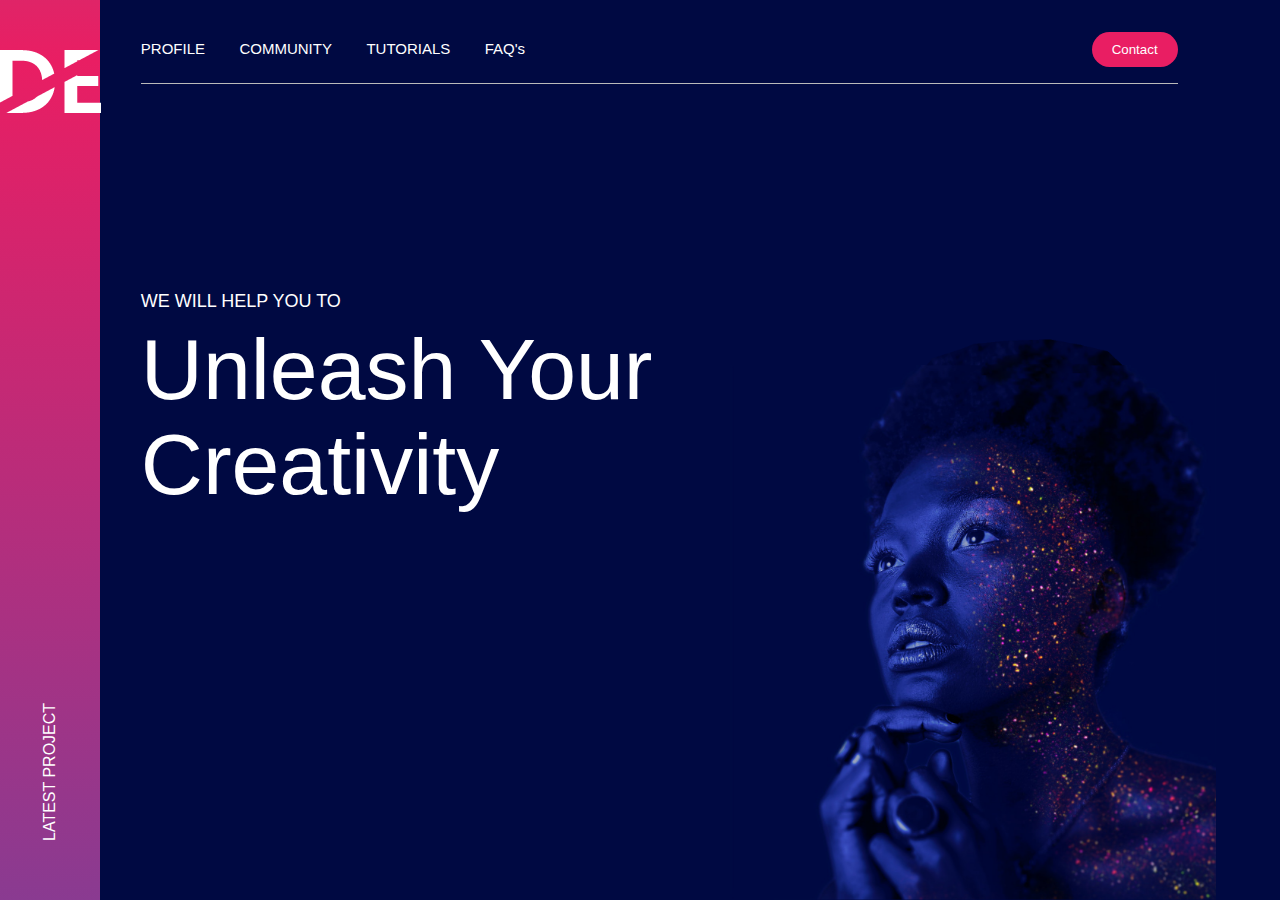
<file: index.html>
<!DOCTYPE html>
<html>
<head>
    <meta name="viewport" content="width=device-width, initial-scale=1.0">
    <title>Practice for Showcase - Basic Web</title>
    <link rel="stylesheet" href="style.css">
</head>

                        <body> 

              <div class="header">
                <div class="top-nav">
                        <ul>
                            <li><a href="page 2.html">PROFILE</a></li><!--a page whre in my short testimonial and skills -->
                            <li><a href="page3.html">COMMUNITY</a></li><!---WHERE in u can communicate and ask for help-->
                            <li><a href="page4.html">TUTORIALS</a></li><!---youtube channel that may help them-->
                            <li><a href="page5.html">FAQ's</a></li><!--instructions ,clarification and etc.-->


                        </ul>
                                    <button>Contact </button>
                                 

                </div>
                <div class="side-nav">
                                    <img src="logo.png" alt="logo">
                                     <a href="#">LATEST PROJECT</a>
                                     
                </div>  

                <div class="NENEK">
                        <p>WE WILL HELP YOU TO</p>
                        <h1>Unleash Your Creativity</h1>
              
              
                    
                  
                </div>
                
                
                
              </div>              

                        </body>

</html>
<!--<script>
  var div = document.getElementById("#");
  
    function getRandomColor() {
        var letters = '0123456789ABCDEF';
        var color = '#';
        for (var i = 0; i < 6; i++ ) {
            color += letters[Math.floor(Math.random() * 16)];
        }
        return color;
    }
    
    function changeColor(){
      div.style.backgroundColor= getRandomColor();
    }
    
    setInterval(changeColor,1000);
    </script> "can change color  bg randomly sksks"
</file>
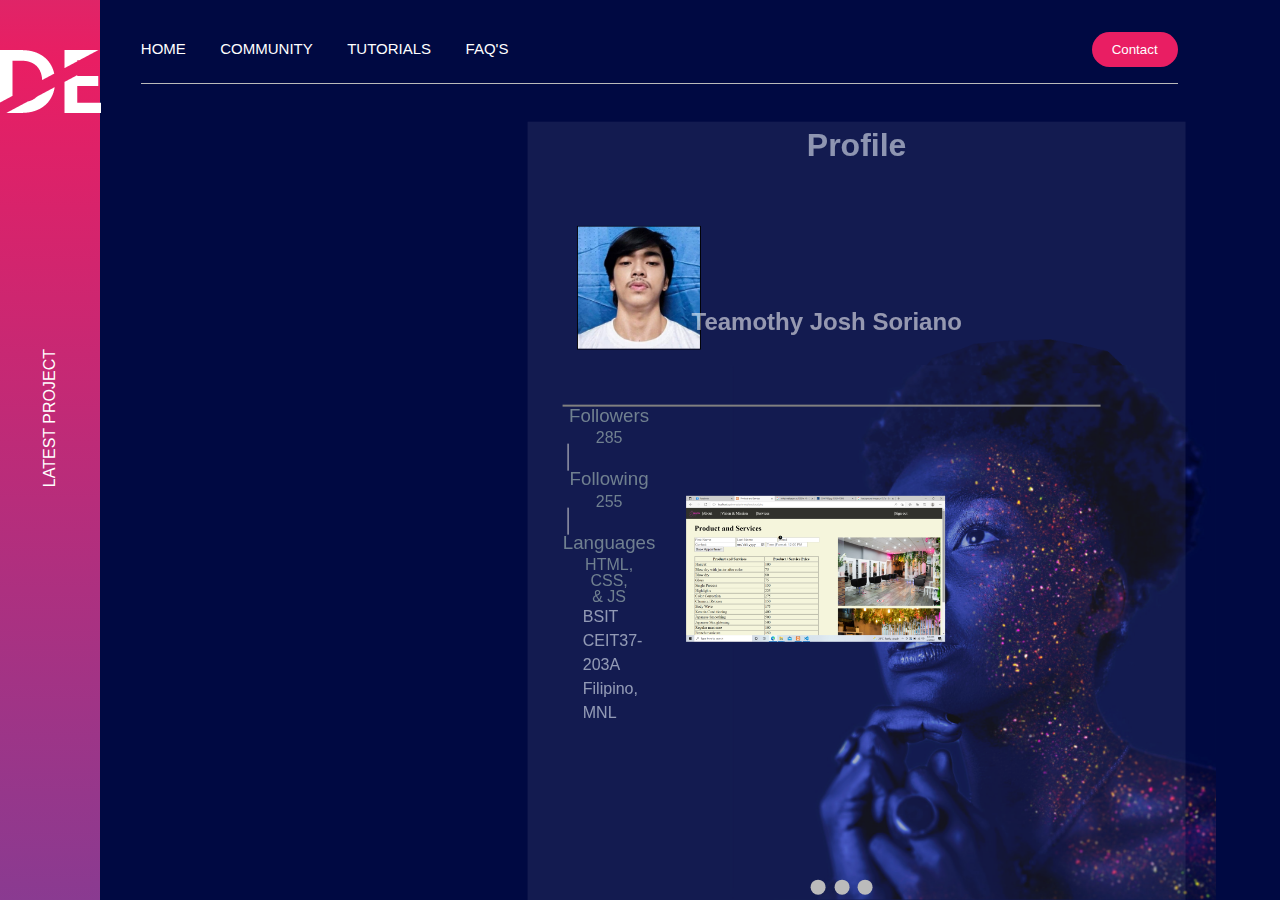
<file: page 2.html>
<!DOCTYPE html>
<html>
<head>
    <meta name="viewport" content="width=device-width, initial-scale=1.0">
    <title>Practice for Showcase - Basic Web</title>
    <link rel="stylesheet" href="S2.css">
</head>

                        <body> 

              <div class="header">
                <div class="top-nav">
                        <ul>
                            <li><a href="index.html">HOME</a></li>
                            <li><a href="page3.html">COMMUNITY</a></li>
                            <li><a href="page4.html">TUTORIALS</a></li>
                            <li><a href="page5.html">FAQ'S</a></li>


                        </ul>
                                    <button>Contact</button>
                                 

                </div>
                <div class="side-nav">
                                    <img src="logo.png" alt="logo">
                                     <div class="sik"><a href="#">LATEST PROJECT</a></div>
                                     
              <div class="tt">            
                <h1 style="text-align: center; margin-left:50px;padding-bottom:0;margin-top:0;padding-top:5px;color: rgba(240, 248, 255, 0.555);">Profile</h1>
                <img src="pictures/pic1.jpg" alt="pogi" width="124" height="124" class="profile__image" /><!--
                
                --><h2 class="profile__name">Teamothy Josh Soriano</h2>
                <section class="profile__details">
                  <hr style="height:2px;border-width:0;color:gray;background-color:gray">
                  <ul class="profile__stats">
                    <li>
                      <h3 class="profile_stat__heading">Followers</h3>
                      <div class="profile_stat__number">285</div>
                    </li><!--
                    --><li>
                      <h3 class="profile_stat__heading">Following</h3>
                      <div class="profile_stat__number">255</div>
                    </li><!--
                    --><li>
                      <h3 class="profile_stat__heading">Languages</h3>
                      <div class="profile_stat__number">HTML,<br>CSS,<br>& JS</div>
                    </li>
                  </ul>
                 
                  
                  <ul class="social">
                    <!-- Slideshow container -->
          
                    <li class="location"><i class="fa fa-map-marker"></i><span style="margin-right:450px;color: rgba(240, 248, 255, 0.577);">BSIT CEIT37-203A Filipino, MNL<br>
                                                                                      
                    </span></li>
                    <div class="slideshow-container" style="float: right;margin-bottom:50px ;margin-left: 20px;;">
          
                      <!-- Full-width images with number and caption text -->
                      <div class="mySlides fade">
                        
                        <img src="pictures/img1.png" style="width:50%">
                        
                      </div>
                    
                      <div class="mySlides fade">
                        
                        <img src="pictures/img2.png" style="width:50%">
                        
                      </div>
                    
                      <div class="mySlides fade">
                        
                        <img src="pictures/img3.gif" style="width:50%">
                       
                      </div>
                    
                      
                    <br>
                    
                    <!-- The dots/circles -->
                    <div style="text-align:center">
                      <span class="dot" onclick="currentSlide(1)"></span>
                      <span class="dot" onclick="currentSlide(2)"></span>
                      <span class="dot" onclick="currentSlide(3)"></span>
                    </div>
                  </ul>
                </section>
              </div><!-- /popup__inner -->
            </div><!-- /popup -->
          </div>
          <script>let slideIndex = 0;
              showSlides();
              
              function showSlides() {
                let i;
                let slides = document.getElementsByClassName("mySlides");
                for (i = 0; i < slides.length; i++) {
                  slides[i].style.display = "none";
                }
                slideIndex++;
                if (slideIndex > slides.length) {slideIndex = 1}
                slides[slideIndex-1].style.display = "block";
                setTimeout(showSlides, 2000); // Change image every 2 seconds
              }</script>
              
                                     
                </div>  

                </div>
                
                
                

                        </body>

</html>

<style>
  .sik{
    text-decoration: none;
                     color:#fff;
                     transform: rotate(-90deg) translateX(-260%);
                     width: max-content;
                     position: fixed;
    
  }
</style>
</file>
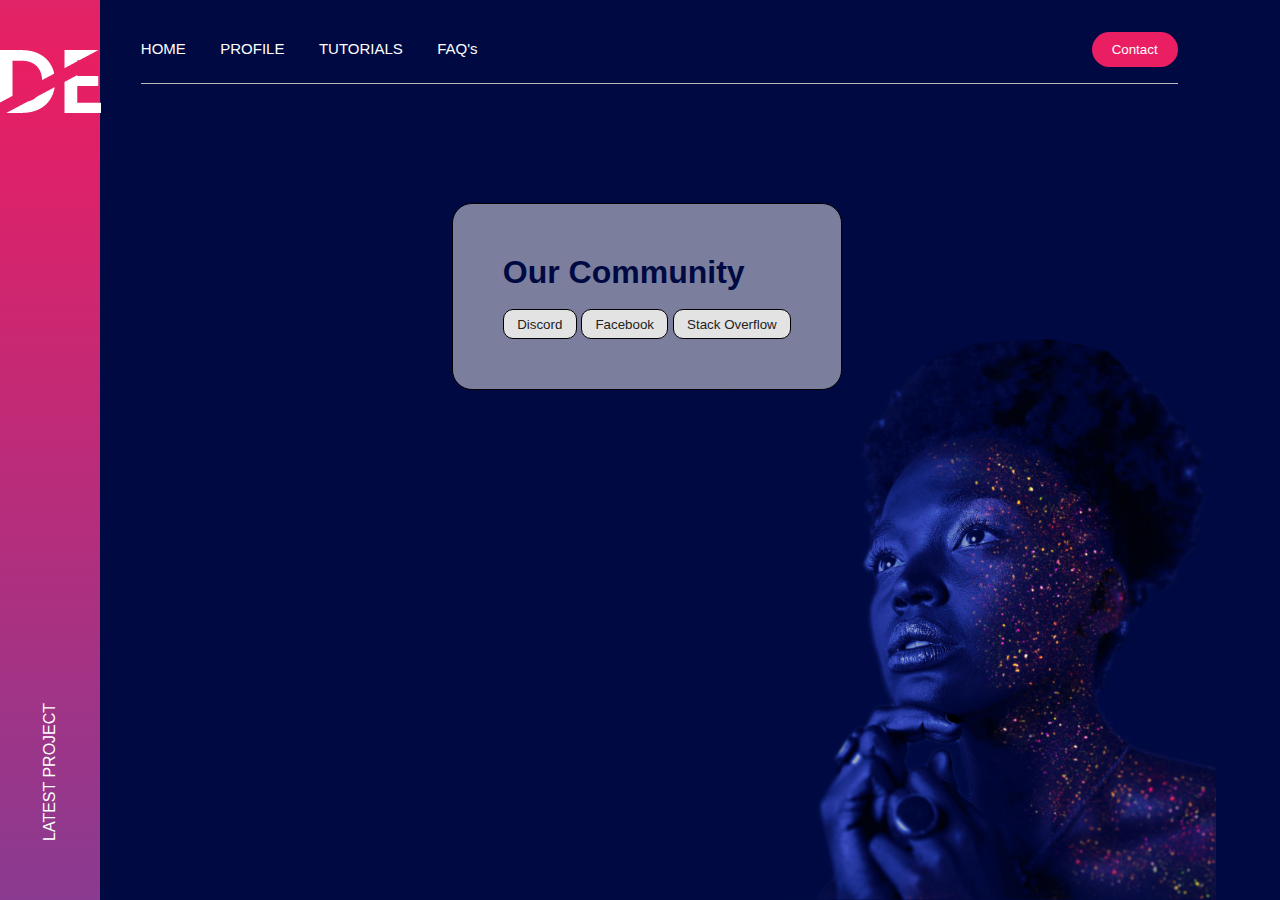
<file: page3.html>
<!DOCTYPE html>
<html>
<head>
  <meta charset="UTF-8">
    <meta name="viewport" content="width=device-width, initial-scale=1.0">
    <title>Practice for Showcase - Basic Web</title>
    <link rel="stylesheet" href="S2.css">
</head>

                        <body> 

              <div class="header">
                <div class="top-nav">
                        <ul>
                            <li><a href="index.html">HOME</a></li><!--DEFAULT -->
                            <li><a href="page 2.html">PROFILE</a></li><!---a page whre in my short testimonial and skills-->
                            <li><a href="page4.html">TUTORIALS</a></li><!---youtube channel that may help them-->
                            <li><a href="page5.html">FAQ's</a></li><!--instructions ,clarification and etc.-->


                        </ul>
                                    <button>Contact </button>
                                 

                </div>
                <div class="side-nav">
                                    <img src="logo.png" alt="logo">
                                     <a href="#">LATEST PROJECT</a>
                                     
                </div>  
                <br><br>
                
                <div class="community">
                  <H1 style="color:#000942;">Our Community</H1> <BR>
                          

                  <button class="btn btn-background-slide">Discord</button>
                  <button class="Fb"><a   >Facebook</a></button>
                  <button class="stck">Stack Overflow</button>
                </div>
                
                
              </div>              

                        </body>

</html>
<STYle>

.community{
  
  background-color: rgba(255, 255, 255, 0.481);
  border: 1px solid black;
  border-radius: 20px;
  padding: 50px;
  display: inline-block;
  text-decoration: none;
  margin-left: 30%;
  margin-top: 8%;
}
.btn {
  background-color: var(--background-color);
  color: #222;
  padding: .5em 1em;
  border: 1px solid black;
  border-radius: 10px;
  outline: none;
  position: relative;
  cursor: pointer;

  --background-color: #E3E3E3;
  --border-size: 2px;
  --accent-color: rgb(193, 102, 213);
}

.btn.btn-background-slide::before {
  content: '';
  position: absolute;
  top: 0;
  left: 0;
  bottom: 0;
  right: 0;
  z-index: -1;
  background-color: var(--accent-color);

  transition: transform 300ms ease-in-out;
  transform: scaleX(0);
  transform-origin: left;

}

.btn.btn-background-slide:hover::before,
.btn.btn-background-slide:focus::before {
  transform: scaleX(1);
  
}

.btn.btn-background-slide {
  transition: color 300ms ease-in-out;
  z-index: 1;
  
}


.btn.btn-background-slide:hover,
.btn.btn-background-slide:focus {
  color: white;
}
/*end*/


.Fb{
  text-decoration: none;
  background-color: var(--background-color);
  color: #222;
  padding: .5em 1em;
  border: 1px solid black;
  border-radius: 10px;
  outline: none;
  position: relative;
  cursor: pointer;
 

  --background-color: #E3E3E3;
  --border-size: 2px;
  --accent-color: rgb(26, 63, 105);
  text-decoration:none;
}

.Fb::before {
  text-decoration:none;
  content: '';
  position: absolute;
  top: 0;
  left: 0;
  bottom: 0;
  right: 0;
  z-index: -1;
  background-color: var(--accent-color);

  transition: transform 300ms ease-in-out;
  transform: scaleX(0);
  transform-origin: left;
  text-decoration:none;
}

.Fb:hover::before,
.Fb:focus::before {
  transform: scaleX(1);
 
}

.Fb {
  transition: color 300ms ease-in-out;
  z-index: 1;
  text-decoration:none;
}


.Fb:hover,
.Fb:focus {
  color: white;
  text-decoration:none;
}
/*end*/

.stck{
  background-color: var(--background-color);
  color: #222;
  padding: .5em 1em;
  border: 1px solid black;
  border-radius: 10px;
  outline: none;
  position: relative;
  cursor: pointer;

  --background-color: #E3E3E3;
  --border-size: 2px;
  --accent-color: rgb(231, 152, 47);
}

.stck::before {
  content: '';
  position: absolute;
  top: 0;
  left: 0;
  bottom: 0;
  right: 0;
  z-index: -1;
  background-color: var(--accent-color);

  transition: transform 300ms ease-in-out;
  transform: scaleX(0);
  transform-origin: left;
}

.stck:hover::before,
.stck:focus::before {
  transform: scaleX(1);
}

.stck {
  transition: color 300ms ease-in-out;
  z-index: 1;
}


.stck:hover,
.stck:focus {
  color: white;
}

</STYle>
</file>
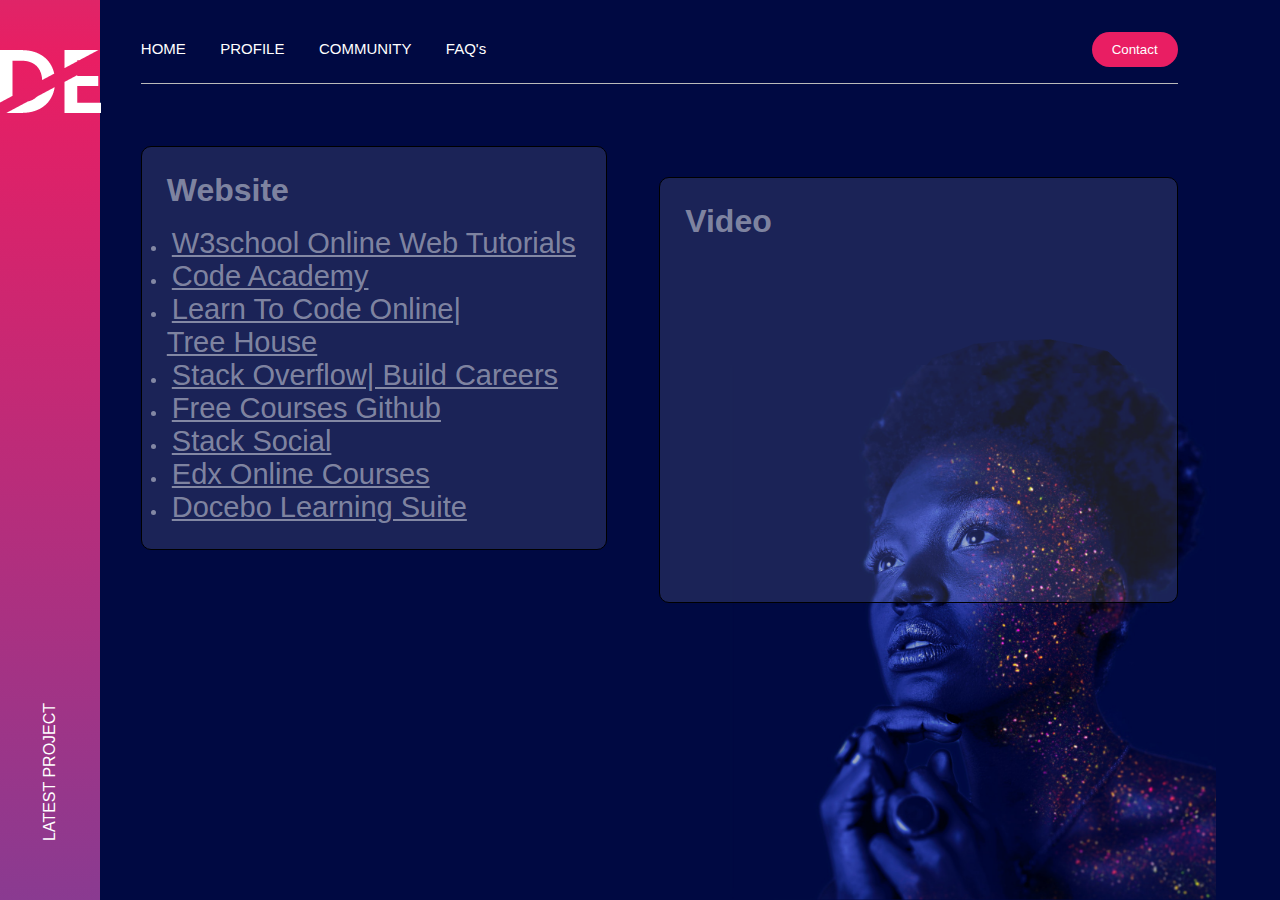
<file: page4.html>
<!DOCTYPE html>
<html>
<head>
    <meta name="viewport" content="width=device-width, initial-scale=1.0">
    <title>Practice for Showcase - Basic Web</title>
    <link rel="stylesheet" href="S2.css">
</head>

                        <body> 

              <div class="header">
                <div class="top-nav">
                        <ul>
                          <li><a href="index.html">HOME</a></li>
                            <li><a href="page 2.html">PROFILE</a></li><!--a page whre in my short testimonial and skills -->
                            <li><a href="page3.html">COMMUNITY</a></li><!---WHERE in u can communicate and ask for help-->
                           
                            <li><a href="page5.html">FAQ's</a></li><!--instructions ,clarification and etc.-->


                        </ul>
                                    <button>Contact </button>
                                 

                </div>
                <div class="side-nav">
                                    <img src="logo.png" alt="logo">
                                     <a href="#">LATEST PROJECT</a>
                                     
                </div>  

                
                <div class="container">
                    <H1>
                            Website
                          </H1>
                            <ul class="gp">
                              <br>
                              <li ><a href="https://www.w3schools.com/">W3school Online Web Tutorials</a></li>
                              <li><a href="https://www.codecademy.com/">Code Academy</a></li>
                              <li><a href="https://teamtreehouse.com/">Learn To Code Online|<br>Tree House</a></li>
                              <li><a href="https://stackoverflow.com/">Stack Overflow| Build Careers</a></li>
                              <li><a href="https://freecourses.github.io/">Free Courses Github</a></li>
                              <li><a href="https://stacksocial.com/">Stack Social</a></li>
                              <li><a href="https://www.edx.org/">Edx Online Courses</a></li>
                              <li><a href="https://www.docebo.com/">Docebo Learning Suite</a></li>
                            </ul>
                    
                           
                </div>
                <div class="container2">
                  <h1>Video</h1>
                  <br>

                  <iframe width="560" height="315" src="https://www.youtube.com/embed/kUMe1FH4CHE" title="YouTube video player" 
                  frameborder="0"
                   allow="accelerometer; autoplay; clipboard-write; encrypted-media; gyroscope; picture-in-picture; web-share" allowfullscreen></iframe>


                </div>
              </div>              

                        </body>

</html>
<style>
.container{
background-color: rgba(240, 248, 255, 0.112);
display: inline-block;
padding: 25px;
border: 1px solid black;
border-radius: 10px;
margin-top: 6%;

}
.container2{
background-color: rgba(240, 248, 255, 0.112);

padding: 25px;
border: 1px solid black;
border-radius: 10px;
margin-top: -36%;
margin-left: 50%;
}

h1{
  font-family: Verdana, Geneva, Tahoma, sans-serif;
  color: rgba(255, 255, 255, 0.459);
}
.gp{
  color: rgba(255, 255, 255, 0.459);
}
.gp li a{
color: rgba(255, 255, 255, 0.459);
font-size: 29px;
padding: 5px;
}
.gp li a:hover{
color: #e91e63;

}
</style>
</file>
<file: style.css>
*{
    
    
                            margin: 0;
                            padding: 0;
                            font-family: 'Poppins', sans-serif;
                            box-sizing: border-box;


}

.header{
       /*STYLE AS DEFAULT*/
                            width: 100%;
                            height: 100vh;
                            background: #000942;
                            padding-left: 11%;
                            padding-right: 8%; 
                            position: relative;  
                            /*IMAGES RIGHT SIDE-MIDDLE*/


                            background-image: url(pic1.png);
                            
                            background-size: 38%;
                            background-repeat: no-repeat;
                            background-position: 92% 100%;
                            position: relative;



   }

 .top-nav{
       /*a bar where the home button displayed*/
                            display: flex;
                            align-items: center;
                            justify-content: space-between; 
                            padding: 30px 0 15px;
                            border-bottom: 1px solid #bababa ;

 }

 .top-nav ul li{
       /*The list where home and friends in order*/
                            list-style: none;
                            display: inline-block;
                            margin-right:30px;
                            margin-top:10px;
                            margin-bottom:10px;
                            cursor:pointer;

 }

 .top-nav ul li a{
       /*design at top bar specifically at href or linkin*/
                            text-decoration: none;
                            color:#fff;
                            font-size: 15px;

 } 
 .top-nav ul :hover{

       background-color: #000942;
       opacity: 0.8;
       
 }
 .top-nav button{
                            background: #e91e63;
                            color: #fff;
                            border:0;
                            outline: 0;
                            border-radius: 30px;
                            padding: 10px 20px;
                            cursor:pointer;
 }

 .side-nav{
                            position: fixed;
                            left: 0;
                            top: 0;
                            width: 100px;
                            height: 100vh;
                            display: flex;
                            justify-content: space-between;
                            align-items: center; 
                            flex-direction: column;
                            padding: 50px 0;
                            background: linear-gradient(#00bcd4,#e91e63,#3f51b5, #00bcd4);
                            background-size: 100% 500%;
                            background-position: 0 40%;
}

/*Animate in order to client get mad*/
.side-nav{
       animation: backcolor 20s linear infinite reverse;

}
@keyframes backcolor{

0%{
              background-position: 0 0%;

}

100%{
       background-position: 0 400%;


}


}

.side-nav.logo{
                     width: 60px;
                     cursor: pointer;
}
.side-nav a{

                     text-decoration: none;
                     color:#fff;
                     transform: rotate(-90deg) translateX(50%);
                     width: max-content;
}
.NENEK{
       color: #fff;
       margin-top: 20%;
       font-size: 18px;
     
}

.NENEK h1{
       color: #fff;
       font-weight: 500;
       font-size: 86px;
       max-width: 550px;
       line-height: 95px;
       margin-top: 10px;
       margin-bottom: 30px;
     
}
</file>
<file: S2.css>
*{
    
    
                            margin: 0;
                            padding: 0;
                            font-family: 'Poppins', sans-serif;
                            box-sizing: border-box;


}

.header{
       /*STYLE AS DEFAULT*/
                            width: 100%;
                            height: 100vh;
                            background: #000942;
                            padding-left: 11%;
                            padding-right: 8%; 
                            position: relative;  
                            /*IMAGES RIGHT SIDE-MIDDLE*/


                            background-image: url(pic1.png);
                            
                            background-size: 38%;
                            background-repeat: no-repeat;
                            background-position: 92% 100%;
                            position: relative;



   }

 .top-nav{
       /*a bar where the home button displayed*/
                            display: flex;
                            align-items: center;
                            justify-content: space-between; 
                            padding: 30px 0 15px;
                            border-bottom: 1px solid #bababa ;

 }

 .top-nav ul li{
       /*The list where home and friends in order*/
                            list-style: none;
                            display: inline-block;
                            margin-right:30px;
                            margin-top:10px;
                            margin-bottom:10px;
                            cursor:pointer;

 }

 .top-nav ul li a{
       /*design at top bar specifically at href or linkin*/
                            text-decoration: none;
                            color:#fff;
                            font-size: 15px;

 } 
 .top-nav ul :hover{

       background-color: #000942;
       opacity: 0.8;
       
 }
 .top-nav button{
                            background: #e91e63;
                            color: #fff;
                            border:0;
                            outline: 0;
                            border-radius: 30px;
                            padding: 10px 20px;
                            cursor:pointer;
 }

 .side-nav{
                            position: fixed;
                            left: 0;
                            top: 0;
                            width: 100px;
                            height: 100vh;
                            display: flex;
                            justify-content: space-between;
                            align-items: center; 
                            flex-direction: column;
                            padding: 50px 0;
                            background: linear-gradient(#00bcd4,#e91e63,#3f51b5, #00bcd4);
                            background-size: 100% 500%;
                            background-position: 0 40%;
}

/*Animate in order to client get mad*/
.side-nav{
       animation: backcolor 20s linear infinite reverse;

}
@keyframes backcolor{

0%{
              background-position: 0 0%;

}

100%{
       background-position: 0 400%;


}


}

.side-nav.logo{
                     width: 60px;
                     cursor: pointer;
}
.side-nav a{

                     text-decoration: none;
                     color:#fff;
                     transform: rotate(-90deg) translateX(50%);
                     width: max-content;
}



        .profile__image {
          
       
          margin-top: 5px;
          bottom: -90px  ;
          border: 1px solid black;
          background-color: rgba(0, 0, 0, 0.284);
          display: block;
          transform: translate(14%,50%);
          
          @media screen and (min-width: 30em) {
            display: inline-block;
            margin: 0 3em 0 2em;
          }
        }

        .profile__details {
          margin: 30px;
          text-align: center;
          padding:5px; 
          font: 300 1em/1.5 "Open Sans Condensed", sans-serif;
          @media screen and (min-width: 30em) {
            display: inline-block;
            vertical-align: top;
            text-align: left;
          }
        }

        .profile__stats {
          @extend %ui-list;
          margin: 0;
          float:left;
          
          > li {
            text-align: center;
            border-right: 1px solid lightgray;
            padding: 5px;
            line-height: 1;
            display:inline;
            
            &:first-child {
              padding-left: 0;
            }
            &:last-child { 
              border-right: none;
              padding-right: 0;
            }
          }
        }
        .profile_stat__heading {
          font-weight: 300;
          text-transform: capitalize;
         
          margin: 0 0 0.25em 0;
          color: slategray;
        }
        .profile_stat__number {
    
          color: slategray;
        }
        .profile__name {
      
          margin-bottom: 50px;
          margin-left: 150px;
          font-family: inherit,Georgia, Times, serif;
          color: rgba(255, 255, 255, 0.556);
          transform: translate(3%,60%);

        }

        .social {
          @extend %ui-list;
          margin-bottom: 0;
          margin-left: 0;
          list-style-type: none;
          
          > li:not(:last-child) {
            margin-right: 0.5em;
          }
          .location {
            margin-left: 1em;
            
            &, .fa { color: darkgreen; }
            span { 
             
              display: inline-block;
              vertical-align: middle;
              margin-left: 0.25em;
            }
          }
          a {
            display: block;
            line-height: 1.1;
          }
          .fa {
            font-size: 1.25em;
            color: slategray;
          }
          .fa-github:hover    { color: #171515; }
          .fa-instagram:hover { color: #3f729b; }
          .fa-twitter:hover   { color: #00acee; }
          .fa-bitbucket:hover { color: #205081; }
        }
        * {box-sizing:border-box}

        /* Slideshow container */
        .slideshow-container {
          max-width: 1000px;
          position: right;
         
        }

        /* Hide the images by default */
        .mySlides {
          display: none;
          
        }
        div.mySlides.fade {
            float: right;
            vertical-align: right;
            transform: translate(20%,-150%);

            
          }
          .slideshow-container{

            float: right;
          }
        /* Next & previous buttons */
        .prev, .next {
          cursor: pointer;
          position: absolute;
          
          width: auto;
     
          padding: 5pxpx;
          color: white;
          font-weight: bold;
          font-size: 18px;
          transition: 0.6s ease;
          border-radius: 0 3px 3px 0;
          user-select: none;
        }

        /* Position the "next button" to the right */
        .next {
          right: 0;
          border-radius: 3px 0 0 3px;
        }

        /* On hover, add a black background color with a little bit see-through */
        .prev:hover, .next:hover {
          background-color: rgba(0,0,0,0.8);
        }

        /* Caption text */
       
        
  /* The dots/bullets/indicators */
  .dot {
    cursor: pointer;
    height: 15px;
    width: 15px;
    margin: 0 2px;
    background-color: #bbb;
    border-radius: 50%;
    display: inline-block;
    transition: background-color 0.6s ease;
  }

  .active, .dot:hover {
    background-color: #717171;
  }

  /* Fading animation */
  .fade {
    animation-name: fade;
    animation-duration: 1.5s;
  }
  .tt{
 margin-left:1600px ;

 background-color: rgba(255, 255, 255, 0.073);
 max-width: 10000px;
 padding-right:50px;
 margin-top: 0;
 transform: translate(1%,1%);
 position: static;
  }

  @keyframes fade {
    from {opacity: .4}
    to {opacity: 1}
  }
</file>
